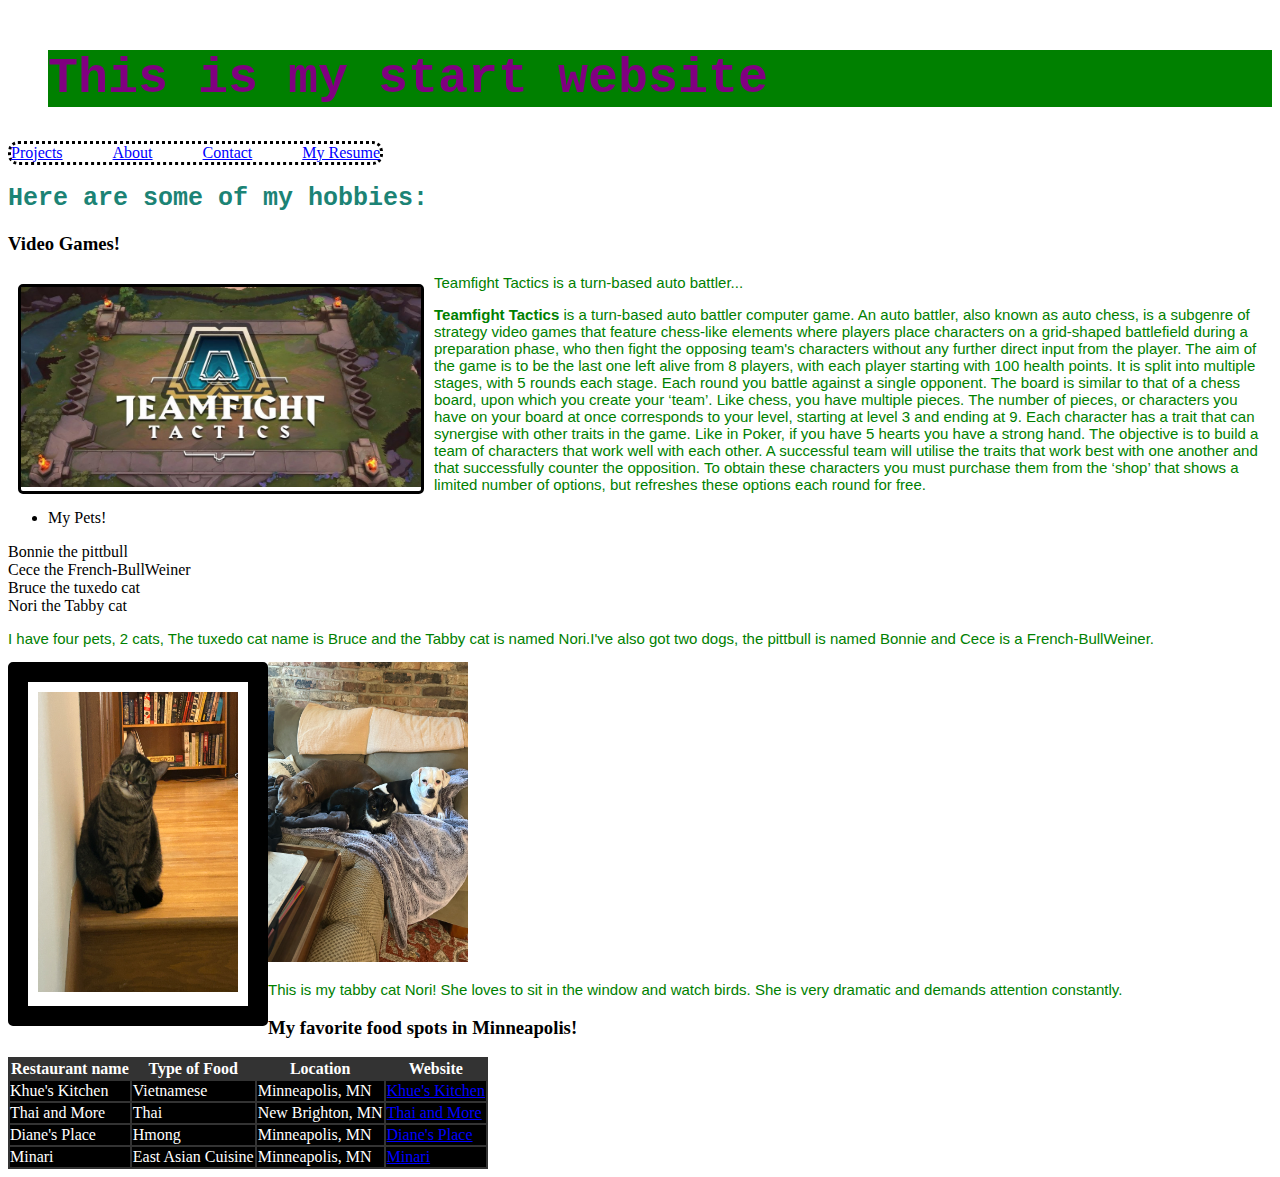
<file: website/index.html>
<!doctype html>
<html>
  <head>
    <title>Dakota Snyder</title>
    <link rel="icon" href="assets/favicon.ico" type="image/x-icon" />
    <link rel="stylesheet" href="style.css" />
  </head>
  <body>
    <h1 class= "title">This is my start website</h1>
    <div class="layout">
      <div class="side-bar-container">
        <a href="projects.html">Projects</a>
        <a href="about.html">About</a>
        <a href="contact.html">Contact</a>
        <a href="assets/Resume.pdf" target="_blank">My Resume</a>
      </div>
    </div>
    <div class="main-content">
      <h2><span class="important">Here are some of my hobbies:</span></h2>
      <h3 class="bordered">Video Games!</h3>

      <div class="tft-image-container">
        <img src="images/tft.jpg" width="400" height="200" />
      </div>

      <p class="tft-text">Teamfight Tactics is a turn-based auto battler...</p>
    </div>
    <p class="tft-text">
      <strong>Teamfight Tactics</strong> is a turn-based auto battler computer
      game. An auto battler, also known as auto chess, is a subgenre of strategy
      video games that feature chess-like elements where players place
      characters on a grid-shaped battlefield during a preparation phase, who
      then fight the opposing team's characters without any further direct input
      from the player. The aim of the game is to be the last one left alive from
      8 players, with each player starting with 100 health points. It is split
      into multiple stages, with 5 rounds each stage. Each round you battle
      against a single opponent. The board is similar to that of a chess board,
      upon which you create your ‘team’. Like chess, you have multiple pieces.
      The number of pieces, or characters you have on your board at once
      corresponds to your level, starting at level 3 and ending at 9. Each
      character has a trait that can synergise with other traits in the game.
      Like in Poker, if you have 5 hearts you have a strong hand. The objective
      is to build a team of characters that work well with each other. A
      successful team will utilise the traits that work best with one another
      and that successfully counter the opposition. To obtain these characters
      you must purchase them from the ‘shop’ that shows a limited number of
      options, but refreshes these options each round for free.
    </p>

    <ul>
      <li>My Pets!</li>
    </ul>
    <li class="special">Bonnie the pittbull</li>
    <li>Cece the French-BullWeiner</li>
    <li>Bruce the tuxedo cat</li>
    <li>Nori the Tabby cat</li>

    <p>
      I have four pets, 2 cats, The tuxedo cat name is Bruce and the Tabby cat
      is named Nori.I've also got two dogs, the pittbull is named Bonnie and
      Cece is a French-BullWeiner.
    </p>

    <img src="images/pets.jpeg" width="200" height="300" alt="My hobbies" />
    <div class="image-container">
      <img src="images/nori.jpeg" width="200" height="300" alt="My hobbies" />
    </div>
    <p>
      This is my tabby cat Nori! She loves to sit in the window and watch birds.
      She is very dramatic and demands attention constantly.
    </p>
    <h3>My favorite food spots in Minneapolis!</h3>
    <table>
      <thead>
        <th>Restaurant name</th>
        <th>Type of Food</th>
        <th>Location</th>
        <th>Website</th>
      </thead>
      <tbody>
        <tr>
          <td class="text">Khue's Kitchen</td>
          <td>Vietnamese</td>
          <td>Minneapolis, MN</td>
          <td><a href="https://www.khueskitchen.com/">Khue's Kitchen</a></td>
        </tr>
        <tr>
          <td class="text">Thai and More</td>
          <td>Thai</td>
          <td>New Brighton, MN</td>
          <td>
            <a href="https://thaimorenewbrightonmn.com/">Thai and More</a>
          </td>
        </tr>
        <tr>
          <td class="text">Diane's Place</td>
          <td>Hmong</td>
          <td>Minneapolis, MN</td>
          <td><a href="https://dianesplacemn.com/">Diane's Place</a></td>
        </tr>
        <tr>
          <td class="text">Minari</td>
          <td>East Asian Cuisine</td>
          <td>Minneapolis, MN</td>
          <td><a href="https://www.minarirestaurant.com/">Minari</a></td>
        </tr>
      </tbody>
    </table>
  </body>
</html>
</file>
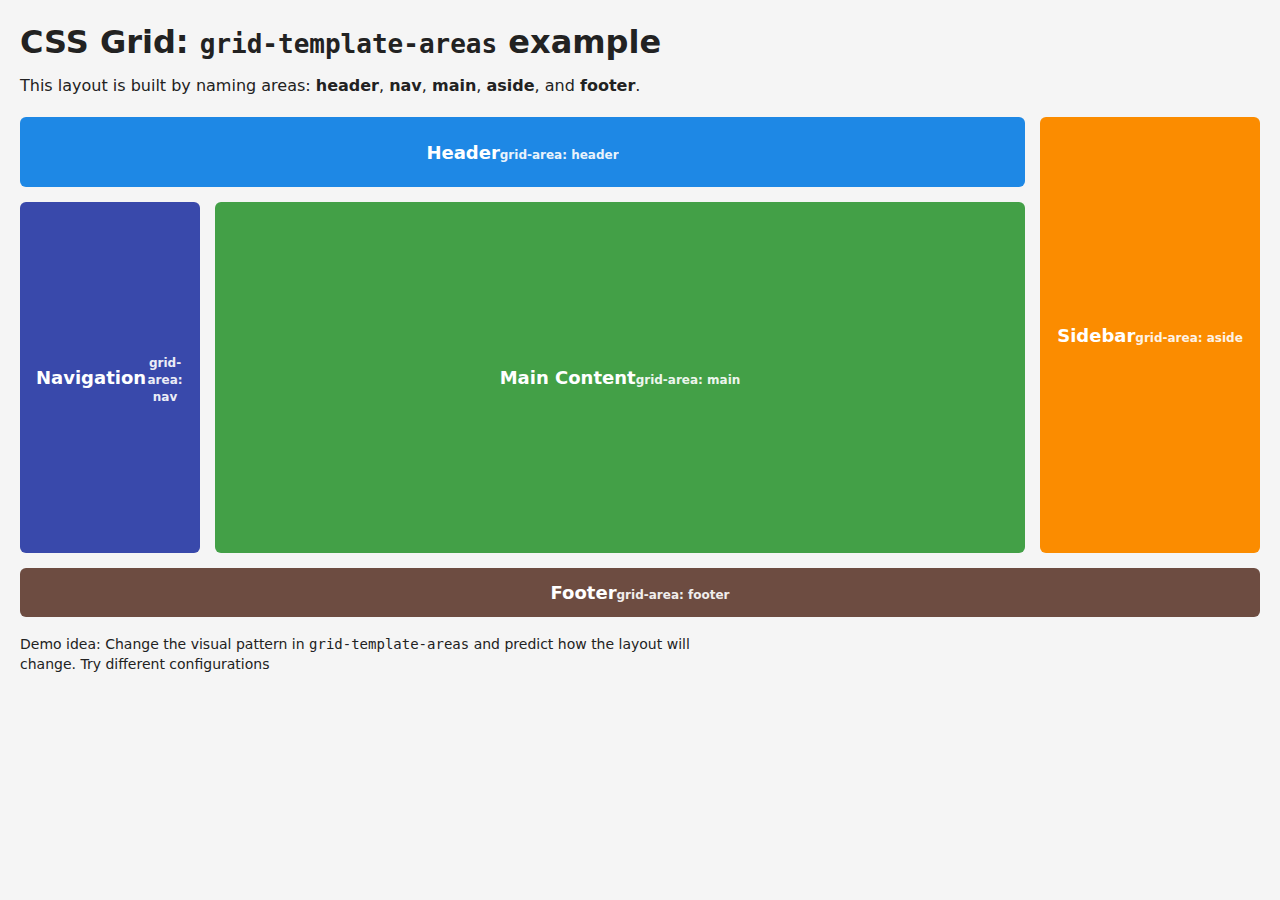
<file: Practice/grid-areas-example.html>
<!doctype html>
<html lang="en">
  <head>
    <meta charset="UTF-8" />
    <title>CSS Grid: grid-template-areas Demo</title>
    <style>
      * {
        box-sizing: border-box;
        margin: 0;
        padding: 0;
      }

      body {
        font-family:
          system-ui,
          -apple-system,
          "Segoe UI",
          sans-serif;
        background: #f5f5f5;
        padding: 20px;
        line-height: 1.4;
        color: #222;
      }

      h1 {
        margin-bottom: 10px;
      }

      p {
        margin-bottom: 12px;
        max-width: 700px;
      }

      /* ============================================
       GRID CONTAINER USING grid-template-areas
       ============================================ */
      .layout {
        display: grid; /* turn on Grid */
        grid-template-columns: 180px 1fr 220px;
        grid-template-rows: 70px 1fr 70px;

        /* Visual pattern for the layout */
        grid-template-areas:
          "header  header  aside"
          "nav main aside"
          "nav main aside"
          "nav main aside"
          "footer  footer  footer";

        gap: 15px; /* space between regions */
        margin-top: 20px;
        min-height: 500px; /*           just so it looks tall enough */
      }

      /* ============================================
       GRID AREAS – each box claims a named area
       ============================================ */
      .header {
        grid-area: header; /* matches name in template-areas */
        background: #1e88e5;
      }

      .nav {
        grid-area: nav;
        background: #3949ab;
      }

      .main {
        grid-area: main;
        background: #43a047;
      }

      .aside {
        grid-area: aside;
        background: #fb8c00;
      }

      .footer {
        grid-area: footer;
        background: #6d4c41;
      }

      /* Shared styling for all regions */
      .box {
        color: #fff;
        border-radius: 6px;
        padding: 12px 16px;
        display: flex;
        align-items: center;
        justify-content: center;
        font-weight: 600;
        font-size: 18px;
        text-align: center;
      }

      .label {
        font-size: 12px;
        margin-top: 6px;
        opacity: 0.9;
      }
    </style>
  </head>
  <body>
    <h1>CSS Grid: <code>grid-template-areas</code> example</h1>
    <p>
      This layout is built by naming areas: <strong>header</strong>,
      <strong>nav</strong>, <strong>main</strong>, <strong>aside</strong>, and
      <strong>footer</strong>.
    </p>

    <!-- GRID CONTAINER -->
    <div class="layout">
      <header class="box header">
        Header
        <div class="label">grid-area: header</div>
      </header>

      <nav class="box nav">
        Navigation
        <div class="label">grid-area: nav</div>
      </nav>

      <main class="box main">
        Main Content
        <div class="label">grid-area: main</div>
      </main>

      <aside class="box aside">
        Sidebar
        <div class="label">grid-area: aside</div>
      </aside>

      <footer class="box footer">
        Footer
        <div class="label">grid-area: footer</div>
      </footer>
    </div>

    <p style="margin-top: 18px; font-size: 14px">
      Demo idea: Change the visual pattern in <code>grid-template-areas</code>
      and predict how the layout will change. Try different configurations
    </p>
  </body>
</html>
</file>
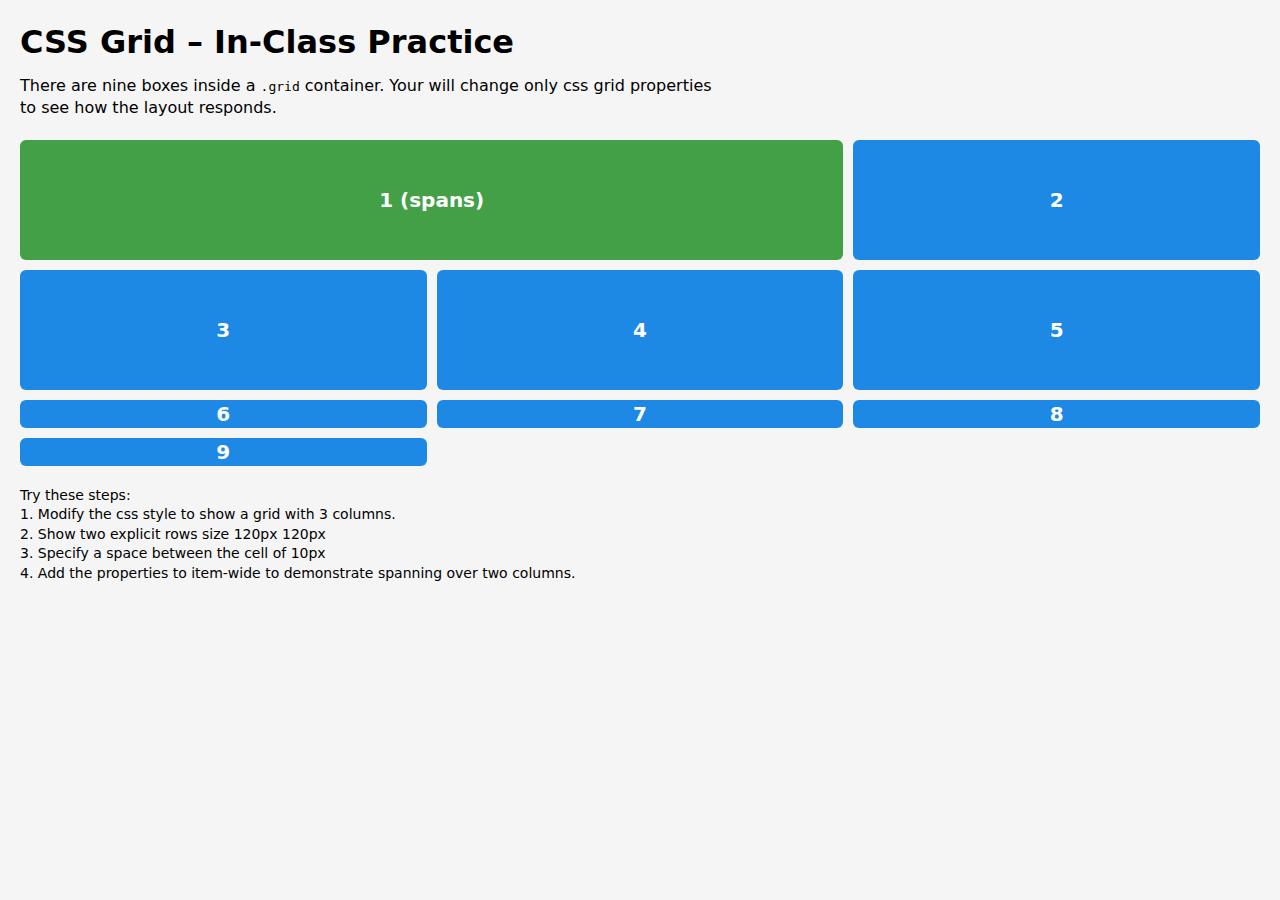
<file: Practice/grid-practice (1).html>
<!doctype html>
<html lang="en">
  <head>
    <meta charset="UTF-8" />
    <title>CSS Grid – In‑Class Practice</title>
    <style>
      * {
        box-sizing: border-box;
        margin: 0;
        padding: 0;
      }
      body {
        font-family:
          system-ui,
          -apple-system,
          "Segoe UI",
          sans-serif;
        background: #f5f5f5;
        padding: 20px;
        line-height: 1.4;
      }
      h1 {
        margin-bottom: 10px;
      }
      p {
        margin-bottom: 10px;
        max-width: 700px;
      }

      /* === GRID CONTAINER =================================== */
      .grid {
        display: grid;
        grid-template-columns: repeat(3, 1fr);
        grid-template-rows: 120px 120px;
        gap: 10px;
        margin-top: 20px;
      }

      /* === GRID ITEMS ======================================= */
      .item {
        background: #1e88e5;
        color: #fff;
        font-size: 20px;
        font-weight: 600;
        display: flex;
        align-items: center;
        justify-content: center;
        border-radius: 6px;
      }

      /* Step 3 in class: demonstrate spanning */
      .item-wide {
        background: #43a047;
        grid-column: span 2;
      }
    </style>
  </head>
  <body>
    <h1>CSS Grid – In‑Class Practice</h1>
    <p>
      There are nine boxes inside a <code>.grid</code> container. Your will
      change only css grid properties to see how the layout responds.
    </p>

    <div class="grid">
      <div class="item item-wide">1 (spans)</div>
      <div class="item">2</div>
      <div class="item">3</div>
      <div class="item">4</div>
      <div class="item">5</div>
      <div class="item">6</div>
      <div class="item">7</div>
      <div class="item">8</div>
      <div class="item">9</div>
    </div>

    <p style="margin-top: 20px; font-size: 14px">
      Try these steps:
      <br />1. Modify the css style to show a grid with 3 columns. <br />2. Show
      two explicit rows size 120px 120px <br />3. Specify a space between the
      cell of 10px <br />4. Add the properties to item-wide to demonstrate
      spanning over two columns.
    </p>
  </body>
</html>
</file>
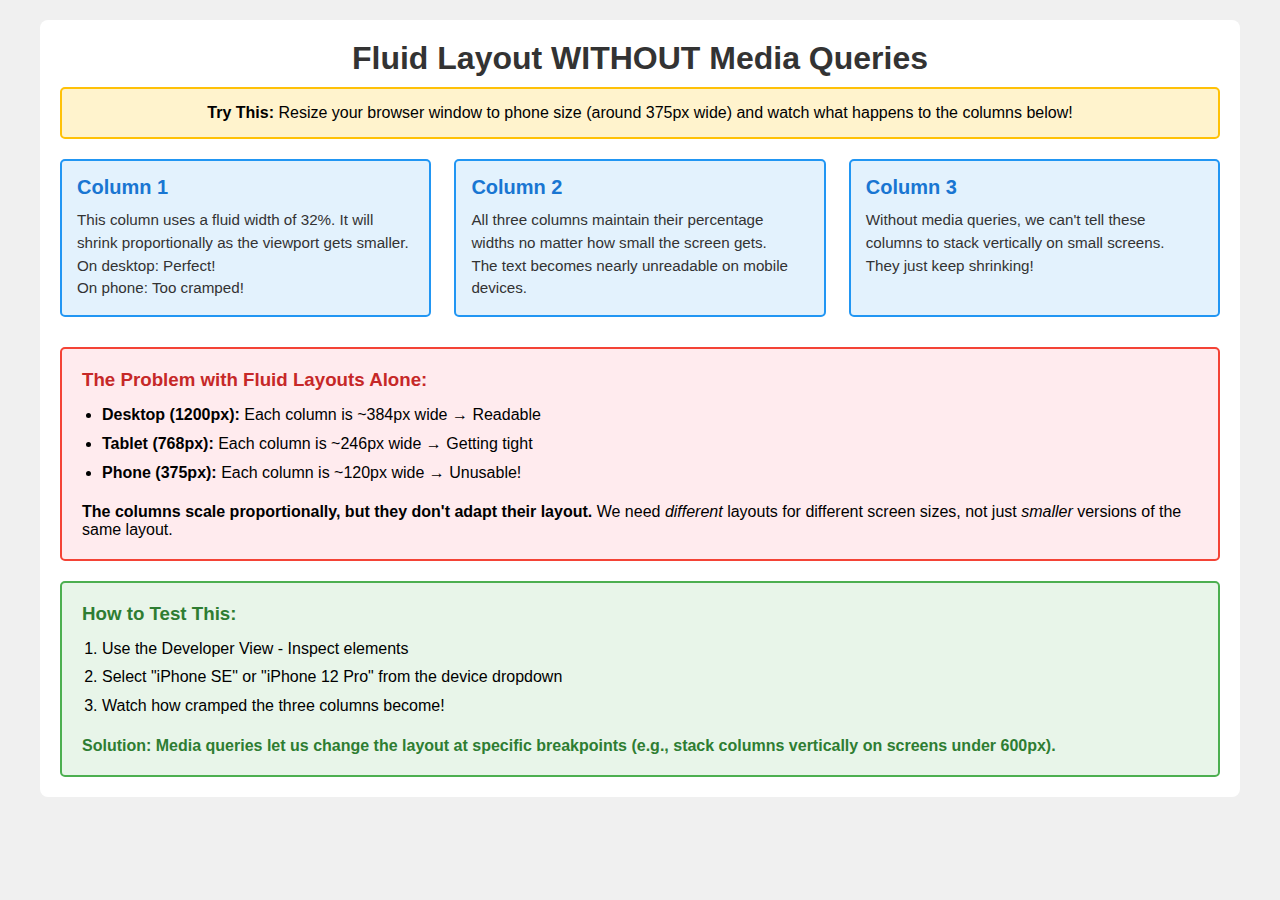
<file: Practice/no-media-queries-example copy.html>
<!doctype html>
<html lang="en">
  <head>
    <meta charset="UTF-8" />
    <meta name="viewport" content="width=device-width, initial-scale=1.0" />
    <title>Fluid Layout Limitation Demo</title>
    <style>
      * {
        box-sizing: border-box;
        margin: 0;
        padding: 0;
      }

      body {
        font-family: Arial, sans-serif;
        padding: 20px;
        background: #f0f0f0;
      }

      .container {
        max-width: 1200px;
        margin: 0 auto;
        background: white;
        padding: 20px;
        border-radius: 8px;
      }

      h1 {
        text-align: center;
        margin-bottom: 10px;
        color: #333;
      }

      .warning {
        background: #fff3cd;
        border: 2px solid #ffc107;
        padding: 15px;
        margin-bottom: 20px;
        border-radius: 5px;
        text-align: center;
      }

      /* FLUID LAYOUT - Uses percentages, NO media queries */
      .three-columns {
        display: flex;
        gap: 2%; /* Fluid gap */
        margin-bottom: 30px;
      }

      .column {
        width: 32%; /* Fluid width - adds up to ~98% with gaps */
        background: #e3f2fd;
        border: 2px solid #2196f3;
        padding: 15px;
        border-radius: 5px;
      }

      .column h2 {
        font-size: 1.25em;
        margin-bottom: 10px;
        color: #1976d2;
      }

      .column p {
        font-size: 0.95em;
        line-height: 1.5;
        color: #333;
      }

      /* Demonstration box */
      .demo-info {
        background: #ffebee;
        border: 2px solid #f44336;
        padding: 20px;
        border-radius: 5px;
        margin-top: 20px;
      }

      .demo-info h3 {
        color: #c62828;
        margin-bottom: 10px;
      }

      .demo-info ul {
        margin-left: 20px;
        line-height: 1.8;
      }
      .demo-info p {
        margin-top: 15px;
      }

      /* Instructions box */
      .instructions {
        background: #e8f5e9;
        border: 2px solid #4caf50;
        padding: 20px;
        border-radius: 5px;
        margin-top: 20px;
      }

      .instructions h3 {
        color: #2e7d32;
        margin-bottom: 10px;
      }
      .instructions ol {
        margin-left: 20px;
        line-height: 1.8;
      }
      .instructions p {
        margin-top: 16px;
        font-weight: bold;
        color: #2e7d32;
      }
    </style>
  </head>
  <body>
    <div class="container">
      <h1>Fluid Layout WITHOUT Media Queries</h1>

      <div class="warning">
        <strong>Try This:</strong> Resize your browser window to phone size
        (around 375px wide) and watch what happens to the columns below!
      </div>

      <!-- The problematic fluid layout -->
      <div class="three-columns">
        <div class="column">
          <h2>Column 1</h2>
          <p>
            This column uses a fluid width of 32%. It will shrink proportionally
            as the viewport gets smaller.
          </p>
          <p>On desktop: Perfect!</p>
          <p>On phone: Too cramped!</p>
        </div>

        <div class="column">
          <h2>Column 2</h2>
          <p>
            All three columns maintain their percentage widths no matter how
            small the screen gets.
          </p>
          <p>The text becomes nearly unreadable on mobile devices.</p>
        </div>

        <div class="column">
          <h2>Column 3</h2>
          <p>
            Without media queries, we can't tell these columns to stack
            vertically on small screens.
          </p>
          <p>They just keep shrinking!</p>
        </div>
      </div>

      <!-- Explanation -->
      <div class="demo-info">
        <h3>The Problem with Fluid Layouts Alone:</h3>
        <ul>
          <li>
            <strong>Desktop (1200px):</strong> Each column is ~384px wide →
            Readable
          </li>
          <li>
            <strong>Tablet (768px):</strong> Each column is ~246px wide →
            Getting tight
          </li>
          <li>
            <strong>Phone (375px):</strong> Each column is ~120px wide →
            Unusable!
          </li>
        </ul>
        <p>
          <strong
            >The columns scale proportionally, but they don't adapt their
            layout.</strong
          >
          We need <em>different</em> layouts for different screen sizes, not
          just <em>smaller</em> versions of the same layout.
        </p>
      </div>

      <!-- Instructions -->
      <div class="instructions">
        <h3>How to Test This:</h3>
        <ol>
          <li>Use the Developer View - Inspect elements</li>
          <li>
            Select "iPhone SE" or "iPhone 12 Pro" from the device dropdown
          </li>
          <li>Watch how cramped the three columns become!</li>
        </ol>
        <p>
          Solution: Media queries let us change the layout at specific
          breakpoints (e.g., stack columns vertically on screens under 600px).
        </p>
      </div>
    </div>
  </body>
</html>
</file>
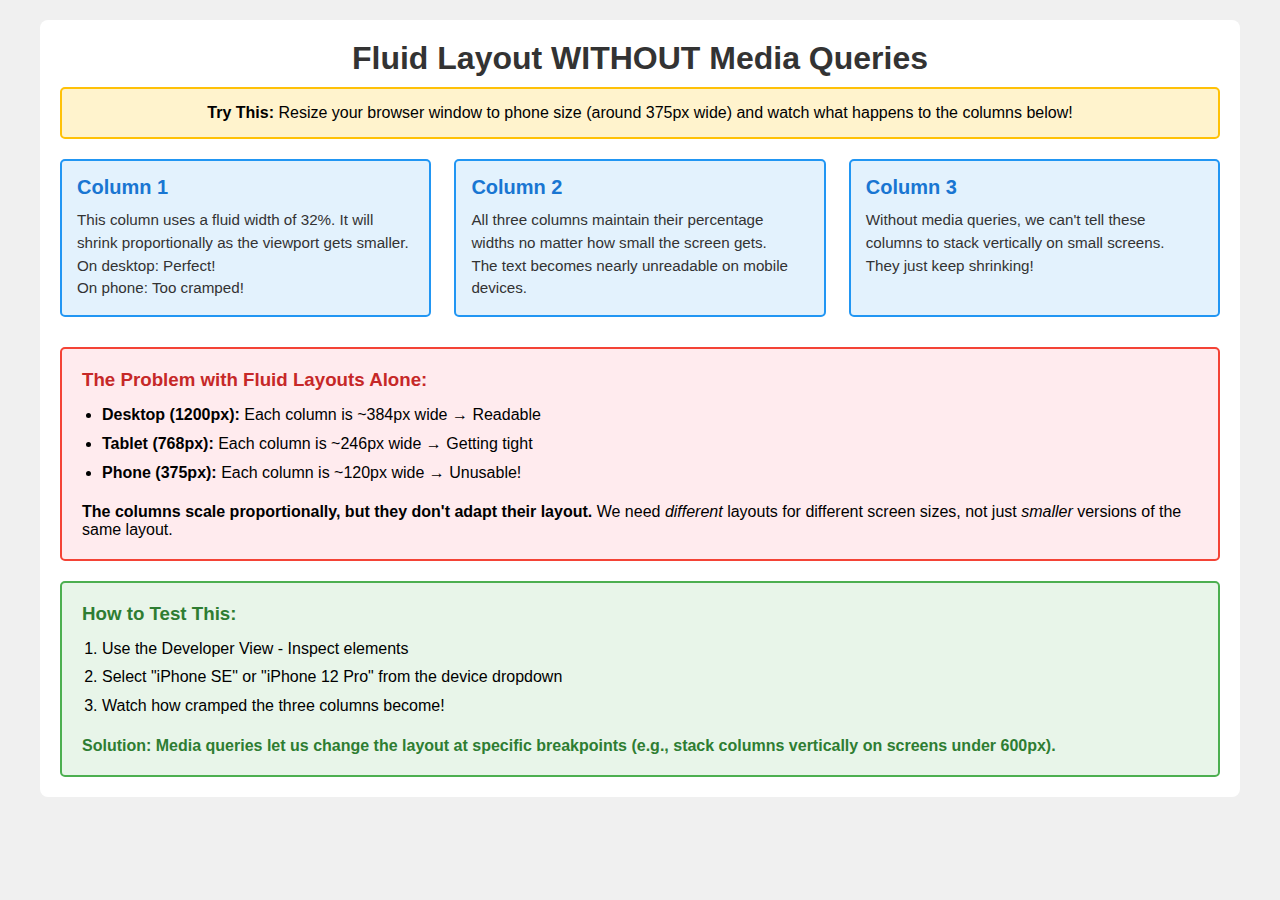
<file: Practice/no-media-queries-example_updated.html>
<!doctype html>
<html lang="en">
  <head>
    <meta charset="UTF-8" />
    <meta name="viewport" content="width=device-width, initial-scale=1.0" />
    <title>Fluid Layout Limitation Demo</title>
    <style>
      * {
        box-sizing: border-box;
        margin: 0;
        padding: 0;
      }

      body {
        font-family: Arial, sans-serif;
        padding: 20px;
        background: #f0f0f0;
      }

      .container {
        max-width: 1200px;
        margin: 0 auto;
        background: white;
        padding: 20px;
        border-radius: 8px;
      }

      h1 {
        text-align: center;
        margin-bottom: 10px;
        color: #333;
      }

      .warning {
        background: #fff3cd;
        border: 2px solid #ffc107;
        padding: 15px;
        margin-bottom: 20px;
        border-radius: 5px;
        text-align: center;
      }

      /* FLUID LAYOUT - Uses percentages, NO media queries */
      .three-columns {
        display: flex;
        gap: 2%; /* Fluid gap */
        margin-bottom: 30px;
      }

      .column {
        width: 32%; /* Fluid width - adds up to ~98% with gaps */
        background: #e3f2fd;
        border: 2px solid #2196f3;
        padding: 15px;
        border-radius: 5px;
      }

      .column h2 {
        font-size: 1.25em;
        margin-bottom: 10px;
        color: #1976d2;
      }

      .column p {
        font-size: 0.95em;
        line-height: 1.5;
        color: #333;
      }

      /* Demonstration box */
      .demo-info {
        background: #ffebee;
        border: 2px solid #f44336;
        padding: 20px;
        border-radius: 5px;
        margin-top: 20px;
      }

      .demo-info h3 {
        color: #c62828;
        margin-bottom: 10px;
      }

      .demo-info ul {
        margin-left: 20px;
        line-height: 1.8;
      }
      .demo-info p {
        margin-top: 15px;
      }

      /* Instructions box */
      .instructions {
        background: #e8f5e9;
        border: 2px solid #4caf50;
        padding: 20px;
        border-radius: 5px;
        margin-top: 20px;
      }

      .instructions h3 {
        color: #2e7d32;
        margin-bottom: 10px;
      }
      .instructions ol {
        margin-left: 20px;
        line-height: 1.8;
      }
      .instructions p {
        margin-top: 16px;
        font-weight: bold;
        color: #2e7d32;
      }
      /*tablet*/
      @media (min-width: 600px) {
      }

      /* below is for mobile*/
      @media (max-width: 599px) {
        .three-columns {
          flex-direction: column;
        }

        .column {
          width: 50%;
        }
        .column:nth-child(3) {
          width: 100%;
        }
      }
    </style>
  </head>
  <body>
    <div class="container">
      <h1>Fluid Layout WITHOUT Media Queries</h1>

      <div class="warning">
        <strong>Try This:</strong> Resize your browser window to phone size
        (around 375px wide) and watch what happens to the columns below!
      </div>

      <!-- The problematic fluid layout -->
      <div class="three-columns">
        <div class="column">
          <h2>Column 1</h2>
          <p>
            This column uses a fluid width of 32%. It will shrink proportionally
            as the viewport gets smaller.
          </p>
          <p>On desktop: Perfect!</p>
          <p>On phone: Too cramped!</p>
        </div>

        <div class="column">
          <h2>Column 2</h2>
          <p>
            All three columns maintain their percentage widths no matter how
            small the screen gets.
          </p>
          <p>The text becomes nearly unreadable on mobile devices.</p>
        </div>

        <div class="column">
          <h2>Column 3</h2>
          <p>
            Without media queries, we can't tell these columns to stack
            vertically on small screens.
          </p>
          <p>They just keep shrinking!</p>
        </div>
      </div>

      <!-- Explanation -->
      <div class="demo-info">
        <h3>The Problem with Fluid Layouts Alone:</h3>
        <ul>
          <li>
            <strong>Desktop (1200px):</strong> Each column is ~384px wide →
            Readable
          </li>
          <li>
            <strong>Tablet (768px):</strong> Each column is ~246px wide →
            Getting tight
          </li>
          <li>
            <strong>Phone (375px):</strong> Each column is ~120px wide →
            Unusable!
          </li>
        </ul>
        <p>
          <strong
            >The columns scale proportionally, but they don't adapt their
            layout.</strong
          >
          We need <em>different</em> layouts for different screen sizes, not
          just <em>smaller</em> versions of the same layout.
        </p>
      </div>

      <!-- Instructions -->
      <div class="instructions">
        <h3>How to Test This:</h3>
        <ol>
          <li>Use the Developer View - Inspect elements</li>
          <li>
            Select "iPhone SE" or "iPhone 12 Pro" from the device dropdown
          </li>
          <li>Watch how cramped the three columns become!</li>
        </ol>
        <p>
          Solution: Media queries let us change the layout at specific
          breakpoints (e.g., stack columns vertically on screens under 600px).
        </p>
      </div>
    </div>
  </body>
</html>
</file>
<file: website/style.css>
table {
  background-color: #333;
  color: white;
}
tbody {
  background-color: black;
}
tr {
  border-bottom: 1px solid #ddd;
}

p {
  color: green;
  font-size: 15px;
  font-family: "Comic Sans MS", cursive, sans-serif;
}

.title {
  color: purple;
  background-color: green;
  font-size: 50px;
  font-family: consolas, "Courier New", monospace;
  margin-top: 50px;
  margin-left: 40px;
}

.important {
  color: rgb(28, 131, 117);
  font-size: 25px;
  font-family: consolas, "Courier New", monospace;
}

.border {
  border: 1px solid black;
}

a:link {
  color: blue;
}

.text {
  color: var(--main-color);
  padding: var(--panel-padding);
}

.image-container {
  float: left;
  display: flow-root;
  border-radius: 5px;
  border-style: solid;
  border-color: black;
  border-width: 20px;
  padding: 10px;
}

.tft-image-container {
  float: left;
  margin: 10px;
  border-radius: 5px;
  border-style: solid;
}
.layout {
  display: flex;
  gap: 20px;
}
.side-bar-container {
  display: grid;
  grid-template-columns: auto auto auto auto;
  gap: 50px;
  border-radius: 10px;
  border-style: dotted;
  border-color: black;
}
</file>
